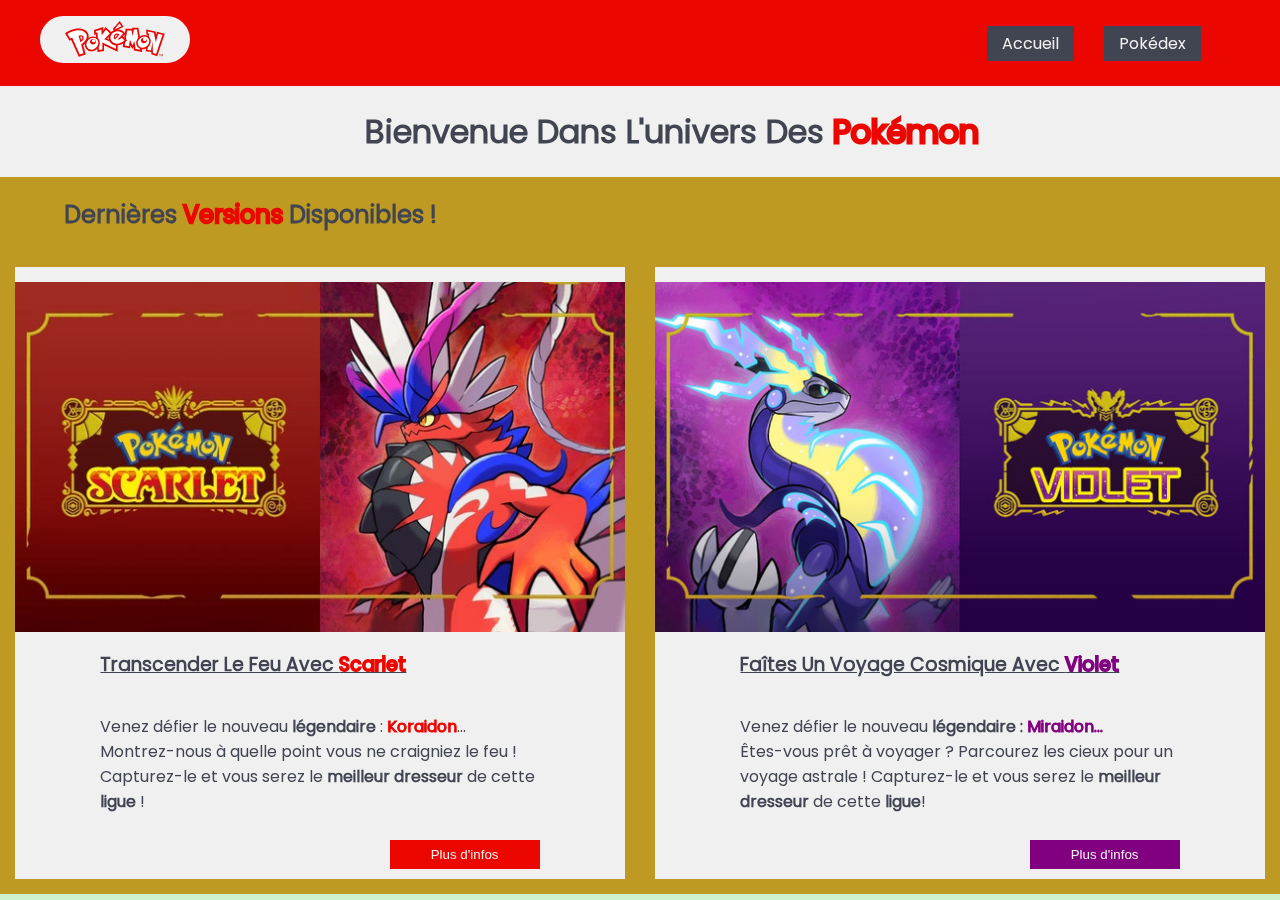
<file: index.html>
<!DOCTYPE html>
<html lang="fr">

<head>
  <meta charset="UTF-8">
  <meta http-equiv="X-UA-Compatible" content="IE=edge">
  <meta name="viewport" content="width=device-width, initial-scale=1.0">
  <link rel="stylesheet" href="./public/css/style.css">
  <link rel="stylesheet" media="only screen and (max-width: 896px)" href="./public/css/style.mobile.css" />
  <title>Pokémon</title>
</head>

<body>
  <main>
    <!-- _________BARRE DE NAVIGATION_________ -->
    <header>
      <nav>
        <figure>
          <img src="./public/img/pokémon.svg" alt="logo-pokemon" id="logo">
        </figure>
        <ul>
          <li><a href=""> Accueil</a></li>
          <li><a href="./pokedex.html"> Pokédex</a></li>
        </ul>
      </nav>
    </header>

    <!-- _________HAUT DE PAGE : FLOATAISON_________  -->
    <section id="top-page">
      <h1>Bienvenue dans l'univers des <span>Pokémon</span></h1>
      <div id="content-page">
        <h2>Dernières <span>versions</span> disponibles !</h2>
        <article id="article-content">
          <div class="article-box">
            <figure>
              <img alt="img-bg-scarlet" src="./public/img/scarlet.webp">
            </figure>
            <div class="text-box">
              <h3>transcender le feu avec <span>Scarlet</span></h3>
              <p> Venez défier le nouveau <strong>légendaire</strong> : <span>Koraidon</span>... <br>
                  Montrez-nous à quelle point vous ne craigniez le feu ! Capturez-le et vous serez le
                  <strong>meilleur dresseur</strong> de cette <strong>ligue</strong> !
              </p>
              <button style="background-color:#EB0600">Plus d'infos</button>
            </div>
          </div>
          <div class="article-box">
            <figure>
              <img alt="img-bg-violet" src="./public/img/violet.jpg">
            </figure>
            <div class="text-box">
              <h3>faîtes un voyage cosmique avec <span style="color:purple">Violet</span></h3>
              <p>Venez défier le nouveau <strong>légendaire : </strong> <span style="color:purple">Miraidon...</span><br>
                Êtes-vous prêt à voyager ? Parcourez les cieux pour un voyage astrale ! Capturez-le et vous serez le <strong>meilleur dresseur</strong> de cette <strong>ligue</strong>!
              </p>
              <button style="background-color:purple">Plus d'infos</button>
            </div>
          </div>
        </article>
      </div>
    </section>
  </main>
</body>
</html>
</file>
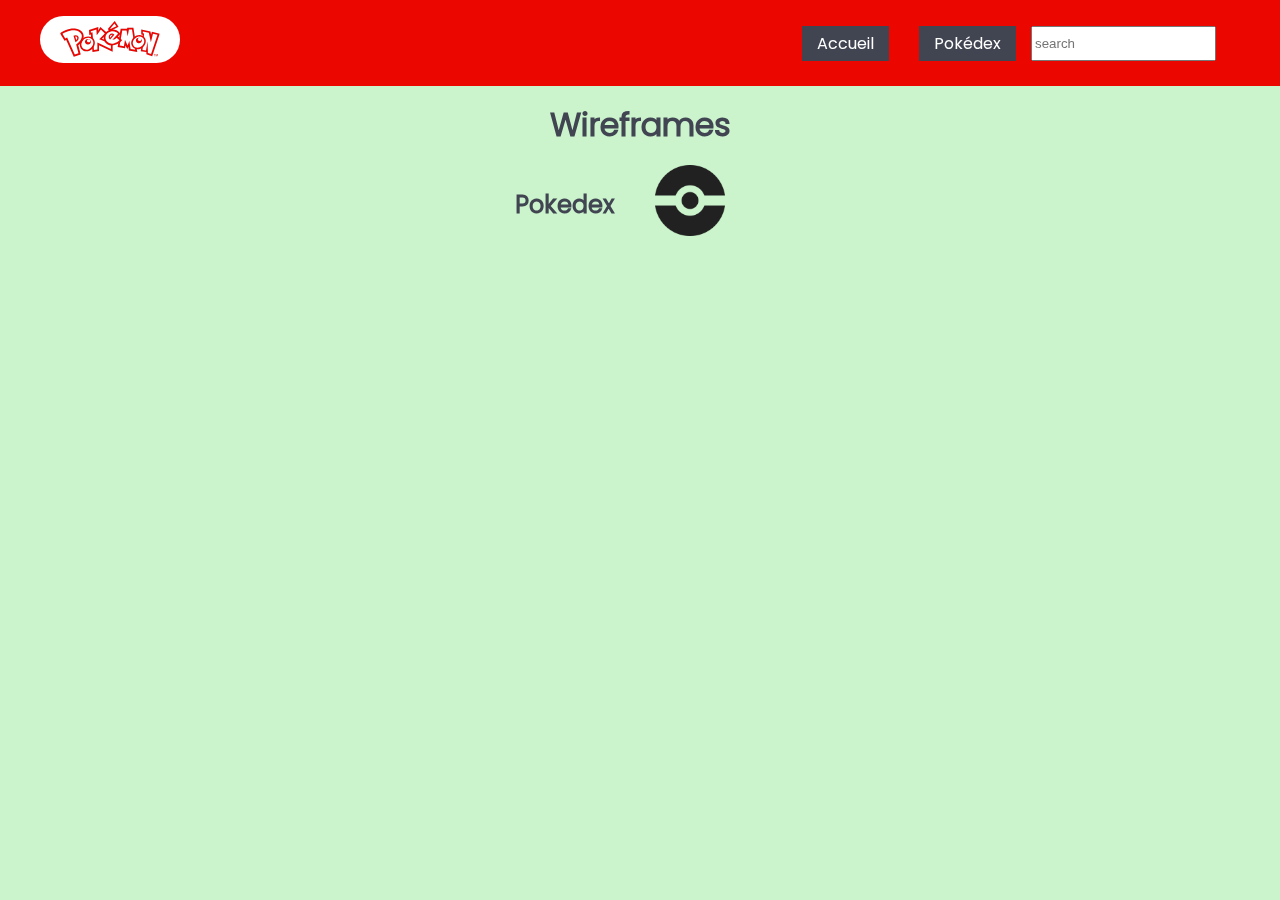
<file: pokedex.html>
<!DOCTYPE html>
<html lang="fr">

<head>
  <meta charset="UTF-8">
  <meta http-equiv="X-UA-Compatible" content="IE=edge">
  <meta name="viewport" content="width=device-width, initial-scale=1.0">
  <link rel="stylesheet" href="./public/css/pokedex.style.css">
  <link rel="stylesheet" media="only screen and (max-width:768px)" href="./public/css/pokedex.style.mobile.css">
  <script src="./public/script.js" defer></script>
  <title>Pokédex</title>
</head>

<body>
  <header>
    <nav>
      <figure>
        <img src="./public/img/pokémon.svg" alt="logo-pokemon" id="#logo">
      </figure>
      <ul>
        <li><a href="./index.html"> Accueil</a></li>
        <li><a href="#"> Pokédex</a></li>
        <label for="searchValue"></label>
        <input type="search" id="searchValue" placeholder="search">
      </ul>
    </nav>
  </header>


  <section id="content">
    <h1>Wireframes</h1>
    <div id="top-page">
      <h2>Pokedex</h2>
      <figure>
        <img src="./public/img/Pokeball.png" alt="image-pokeball" id="pokeball">
      </figure>
    </div>
    <dialog id="modal"></dialog>
      <section id="container">
        <!-- Script JS  -->
      </section>

  </section>
</body>

</html>
</file>
<file: public/css/style.css>
/* ___________IMPORTATION DE LA POLICE___________ */
@font-face {
  font-family: Poppins;
  src: url(/Poppins-Regular.ttf);
}

/* ___________SAUVEGARDE DES COULEURS___________  */
:root {
  /* --title-color: ; */
  --primary-color: #EB0600;
  --secondary-color: #be9a23;
  --light-color: #F1F0F1;
  --dark-color: #414552;
  --bg-color: #cbf3cc;
}

/* ___________STYILISATION DES TITRES___________  */
h1, h2, h3 {
  color: var(--dark-color);
  text-transform: capitalize;
  margin-left: 5%;
}

span {
  color: var(--primary-color);
  -webkit-text-stroke: medium;
}

/* ___________RESET DU BODY___________ */
body {
  margin: 0;
  padding: 0;
  font-family: Poppins;
  color: var(--dark-color);
  background-color: var(--bg-color);
}

/* ____________PARTIE ! BARRE DE NAVIGATION _________ */
nav {
  display: flex;
  justify-content: space-between;
  background-color: var(--primary-color);
  place-items: center;
}

/* Logo */
#logo {
  width: 100px;
  background-color: var(--light-color);
  border-radius: 35px;
  padding: 5px 25px;
  mix-blend-mode: lighten;
}

/* Menu NavBar*/
nav ul {
  display: flex;
  margin-right: 5%;
  list-style: none;
}

ul li a {
  display: flex;
  text-decoration: none;
  margin: 0 15px;
  padding: 5px 15px;
  color: var(--light-color);
  background-color: var(--dark-color);
}

ul li a:hover {
  border: 1px solid var(--dark-color);
  background-color: var(--light-color);
  color: var(--primary-color);
  transition: 0.5s;
  transform: rotate(7deg);
}

/* <!-- _________HAUT DE PAGE : FLOATAISON_________  --> */
#top-page h1 {
  text-align: center;
}

/* Boîte principal */
#top-page {
  display: flex;
  flex-wrap: wrap;
  flex-direction: column;
  width: 100%;
  background-color: var(--light-color);
  margin: auto;
}

#content-page {
  flex-direction: column;
  display: flex;
  background-color: var(--secondary-color);
}

#article-content {
  display: flex;
  margin: auto;
  justify-content: space-between;
}

/* Boîte de chaque article */
.article-box {
  display: flex;
  flex-direction: column;
  width: 50%;
  margin: 15px;
  background-color: var(--light-color);
}

.article-box figure {
  display: flex;
  margin: auto;
  margin-top: 15px;
}

figure img {
  width: 100%;
  background-color: red;
}

.text-box {
  display: flex;
  width: 80%;
  flex-direction: column;
  margin: auto;
  text-align: left;
}

.article-box h3 {
  text-decoration: underline var(--dark-color);
}

.article-box p {
  margin-left: 5%;
  margin-right: 5%;
}

.article-box button {
  width: 150px;
  background-color: var(--secondary-color);
  margin: 10px;
  padding: 7px 15px;
  border: none;
  cursor: pointer;
  color: var(--light-color);
  place-self: end;
  margin-right: 5%;
}

.article-box button:hover {
  background-color: #be9a23!important;
}
</file>
<file: public/css/style.mobile.css>
/* Partie RESPONSIVE  */

h3 {
  font-size: 16px;
}

#article-content {
  flex-direction: column;
  align-content: center;
  margin: auto;
}

.article-box {
  place-self: center;
  width: 95%;
}

@media screen and (max-width:514px) {
  nav {
    flex-direction: column;
    margin: 0;
  }

  nav ul a {
    margin: 2px;
  }

  h2 {
    font-size: 20px;
  }
}
</file>
<file: public/css/pokedex.style.css>
/* ___________IMPORTATION DE LA POLICE___________ */
@font-face {
  font-family: Poppins;
  src: url(/Poppins-Regular.ttf);
}

/* ___________SAUVEGARDE DES COULEURS___________  */
:root {
  /* --title-color: ; */
  --primary-color: #eb0600;
  --secondary-color: #22485a;
  --light-color: #ffffff;
  --dark-color: #414552;
  --bg-color: #cbf3cc;
}

/* ___________STYILISATION DES TITRES___________  */
h1,
h2,
h3 {
  color: var(--dark-color);
  text-transform: capitalize;
  margin: 0;
}

/* ___________RESET DU BODY___________ */
body {
  margin: 0;
  padding: 0;
  font-family: Poppins;
  color: var(--dark-color);
  background-color: var(--bg-color);
}

/* ____________PARTIE ! BARRE DE NAVIGATION _________ */
nav {
  display: flex;
  justify-content: space-between;
  background-color: var(--primary-color);
  place-items: center;
}

/* Logo */
nav img {
  width: 100px;
  background-color: var(--light-color);
  border-radius: 35px;
  padding: 5px 20px;
  mix-blend-mode: lighten;
}

/* Menu NavBar*/
nav ul {
  display: flex;
  margin-right: 5%;
  list-style: none;
}

ul li a {
  display: flex;
  text-decoration: none;
  margin: 0 15px;
  padding: 5px 15px;
  color: var(--light-color);
  background-color: var(--dark-color);
}

ul li a:hover {
  border: 1px solid var(--dark-color);
  background-color: var(--light-color);
  color: var(--primary-color);
  transition: 0.5s;
  transform: rotate(7deg);
}

h1 {
  text-align: center;
  margin-top: 15px;
}

#pokeball {
  width: 70px;
}

#top-page {
  display: flex;
  justify-content: center;
  align-items: center;
}

/* Bouton de Retour qui s'ajoutera avec le Script, après la recherche de Pokémon */
.backList {
  display: block;
  margin: auto;
  padding: 5px 10px;
  color: var(--light-color);
  border: none;
  background-color: var(--primary-color);
  cursor: pointer;
}

.backList:hover {
  color: var(--primary-color);
  background-color: var(--light-color);
}

/* STYLISATION DES NOEUDS CRÉES PAR LE SCRIPT.JS */
/* BOÎTE QUI CONTIENDRA TOUT LE SCRIPT.JS  <SECTION> */
#container {
  width: 80%;
  display: flex;
  flex-wrap: wrap;
  margin: auto;
  justify-content: center;
}

/* LA BOÎTE QUI CONTIENDRA TOUS LES INFOS DU POKÉMON (CARTE)  */
.boxNameId {
  display: flex;
  flex-direction: column;
  width: 22.5%;
  margin: 10px;
  padding-top: 15px;
  background-color: #d3d3d3;
  text-transform: capitalize;
  text-align: center;
  border: 5px groove rgb(189, 144, 62);
  border-radius: 25px;
  color: var(--dark-color);
  font-size: 14px;
  cursor: pointer;
}

/* L'ID DU POKÉMON */
.idSpan {
  display: flex;
  margin-right: 2%;
  color: var(--dark-color);
  justify-content: end;
}

/* IMAGE POKÉBALL AVEC ANIMATION */
.spanImg {
  width: 100px;
  height: 100px;
  place-self: flex-end;
  background-image: url(/public/img/pokeball.svg);
  background-size: contain;
  background-repeat: repeat;
  position: absolute;
  border: none;
  opacity: 30%;
  -webkit-animation: pokeball 5s ease-in-out 1.5s infinite;
          animation: pokeball 5s ease-in-out 1.5s infinite;
  border-radius: 50%;
  border: 7px solid var(--light-color);
}

@-webkit-keyframes pokeball {
  0% {
    rotate: 0deg;
    transform: scale(0.5);
    transform-origin: 50% 50%;
  }
  50% {
    rotate: 360deg;
    transform: scale(1);
  }
  75% {
    transform: rotate3d(1, 2, 1, 0.5turn) translate(-10%);
  }
  100% {
    transform: rotate3d(1.5, 1, 1.2, 1turn) translate(-35%);
  }
}

@keyframes pokeball {
  0% {
    rotate: 0deg;
    transform: scale(0.5);
    transform-origin: 50% 50%;
  }
  50% {
    rotate: 360deg;
    transform: scale(1);
  }
  75% {
    transform: rotate3d(1, 2, 1, 0.5turn) translate(-10%);
  }
  100% {
    transform: rotate3d(1.5, 1, 1.2, 1turn) translate(-35%);
  }
}

/* IMAGE DU POKÉMON IMPORTÉS AVEC ANIMATION*/
.pokeImage {
  width: 45%;
  margin: 15px auto;
  margin-bottom: -75px;
  z-index: 1;
  background-size: contain;
  -webkit-animation: firstEffect 2s infinite ease-in-out;
          animation: firstEffect 2s infinite ease-in-out;
}

@-webkit-keyframes firstEffect {
  0% {
    transform: translate(-0.5%);
  }
  25% {
    transform: translate(0.5%);
  }
  50% {
    transform: translate(-0.5%);
  }
  75% {
    transform: translate(0.5%);
  }
  100% {
    transform: translate(-0.5%);
  }
}

@keyframes firstEffect {
  0% {
    transform: translate(-0.5%);
  }
  25% {
    transform: translate(0.5%);
  }
  50% {
    transform: translate(-0.5%);
  }
  75% {
    transform: translate(0.5%);
  }
  100% {
    transform: translate(-0.5%);
  }
}

  /* AUTRE ANIMATION DE L'IMAGE POKÉMON QUAND ON PASSE DESSUS */
.pokeImage:hover {
  background-size: contain;
  -webkit-animation: secondEffect 2s infinite ease-in-out;
          animation: secondEffect 2s infinite ease-in-out;
}

@-webkit-keyframes secondEffect {
  0% {
    transform: scale(0.8);
  }
  25% {
    transform: scale(1);
  }
  50% {
    transform: scale(0.8);
  }
  75% {
    transform: scale(1);
  }
  100% {
    transform: scale(0.8);
  }
}

@keyframes secondEffect {
  0% {
    transform: scale(0.8);
  }
  25% {
    transform: scale(1);
  }
  50% {
    transform: scale(0.8);
  }
  75% {
    transform: scale(1);
  }
  100% {
    transform: scale(0.8);
  }
}

/* BOÎTE PRINCIPALE POUR LE TYPE DE POKÉMON */
.typeBox {
  display: flex;
  justify-content: center;
  color: var(--light-color);
  width: 50%;
  margin: 60px auto -100px auto;
  z-index: 1;
  border-radius: 45px;
  inline-size: auto;
}

.type1 {
  color: #ffffff;
  border-radius: 25px;
  padding: 0px 10px;
  margin-right: 10px;
}

.type2 {
  color: #ffffff;
  background-color: var(--dark-color);
  border-radius: 25px;
  padding: 0px 10px;
  margin-left: 10px;
}

/* BOÎTE CONTENANT LES CARACTÉRISTIQUES DU POKÉMON */
.about {
  background-color: var(--light-color);
  border-radius: 50px 25px;
  margin: 3px;
  padding: 5px;
  margin-top: 35px;
  text-align: left;
  min-height: 25vh;
  font: -webkit-small-control;
}

/* TITRE : ABOUT  */
.textAbout {
  margin-top: 70px;
  text-align: center;
}

/* CONTENEUR DES CARACTÉRISTIQUES */
.contentStats {
  display: flex;
  justify-content: space-evenly;
  margin-bottom: 10px;
}

/* DESCRIPTION DU POKÉMON  */
.description {
  display: contents;
  color: var(--secondary-color);
}

/* BOÎTE PRINCIPALE DE LA PARTIE : BASE STATS */
.boxMainStats {
  display: flex;
  justify-content: left;
  flex-wrap: wrap;
  margin: 10px auto;
  font: caption;
  font-size: 16px;
}

.boxMainStats h3 {
  margin-bottom: 10px;
  width: 100%;
}

.boxStats {
  display: flex;
  justify-content: center;
  margin-left: 5%;
}

.boxStatsName span {
  color: var(--dark-color);
  -webkit-text-stroke-width: thin;
}

.boxStatsValue span {
  color: var(--dark-color);
  font-weight: initial;
  -webkit-text-stroke-width: thin;
}

.boxStatsBar {
  display: flex;
  flex-direction: column;
  place-content: space-around;
  margin-left: 15px;
}

.textName {
  display: flex;
  justify-content: end;
  border-right: 1px solid var(--light-color);
  margin-right: 10px;
  padding-right: 10px;
}

.textValue {
  display: flex;
}

.barStats {
  height: 8px;
  border-radius: 25px;
}

/* *PARTIE MODAL  */
/* Bouton fermeture Modal  */
.btnClose {
  width: 30px;
  height: 30px;
  background-image: url(../img/close.png);
  background-repeat: no-repeat;
  background-size: contain;
  background-color: #eb3e4e;
  border: none;
  border-radius: 50%;
  cursor: pointer;
}

.btnClose:hover {
  background-color: white;
}

#modal {
  border: none;
  width: 90vw;
  height: 90vh;
  margin: auto;
  text-align: -webkit-center;
  background-color: antiquewhite;
  border-radius: 25px;
}

.modalTransform {
  -webkit-animation: 0.5s ease-in-out modal;
          animation: 0.5s ease-in-out modal;
}

@-webkit-keyframes modal {
  from {
    transform: translate(0%, -55%);
  }
}

@keyframes modal {
  from {
    transform: translate(0%, -55%);
  }
}

#modal::-webkit-backdrop {
  background-color: red;
  opacity: 50%;
  border: none;
}

#modal::backdrop {
  background-color: red;
  opacity: 50%;
  border: none;
}

.boxNameId {
  display: block;
}

.warning {
  visibility: hidden;
  color: red;
  background-color: white;
  margin-bottom: 15px;
}

@media screen and (max-width: 1400px) {
  .boxNameId {
    width: 30%;
  }
}

@media screen and (max-width: 1050px) {
  .boxNameId {
    width: 35%;
  }
}

@media screen and (max-width: 880px) {
  .boxNameId {
    width: 40%;
  }
}
</file>
<file: public/css/pokedex.style.mobile.css>
/* // ADAPTATION DES FORMATS PETITS ÉCRANS */
body {
  padding: 0;
  margin: 0;
  padding-right: 0 !important;
}
/* BARRE DE NAVIGATION  */
nav {
  display: flex;
  flex-direction: column;
  width: 100%;
  margin: 0;
  padding: 0;
}

nav a {
  width: 50px;
  margin: 0;
  font-size: 12px;
}

nav ul {
  display: flex;
  justify-content: space-around;
  margin: 0px 0px 10px 0px;
  padding: 0;
}

nav input {
  width: 25%;
}

#content {
  width: 100%;
}

/* CARTES POKÉMON */
.boxNameId {
  display: flex;
  width: 25%;
  height: 15vh;
  min-height: 10vh;
  border: 3px solid var(--dark-color) !important;
  border-radius: 15px;
}

.boxNameId span {
  font-size: 14px;
}

.titleName {
  position: relative;
  background: var(--dark-color);
  color: var(--light-color);
  border: 1px solid var(--dark-color);
  font-size: 14px;
  font-variant: small-caps;
}

.pokeImage {
  width: 65px;
  width: -webkit-max-content;
  width: -moz-max-content;
  width: max-content;
  margin: 0 auto;
}

/* FORMAT RESPONSIVE JE CACHE LES AUTRES NOEUDS  */
.spanImg,
.typeBox,
.about,
.description,
.contentStats,
.boxMainStats {
  visibility: hidden;
}

/* PARTIE MODALE  */
/* POUR CHAQUE NOEUD J'AJOUTE UNE CLASSE VIA : SCRIPT.JS */
.modalBoxNameId {
  margin-top: 10px;
  width: 70%;
  height: 70vh;
  background-color: #ffffff;
  border: 5px groove rgb(189, 144, 62) !important;
}

.modalTitleName h2 {
  width: 45%;
  margin: auto;
  border-radius: 25px;
  color: #ffffff;
  background-color: lightslategray;
  border: none;
  top: 0;
}

.modalPokeImage {
  width: 45%;
  margin: 15px auto;
  margin-bottom: -45px;
  background-size: contain;
}

.modalSpanImg {
  visibility: visible;
}

.modaltypeBox {
  display: flex;
  visibility: visible;
  margin-top: 35px;
}

.modalAbout {
  visibility: visible;
  color: #ffffff;
  background-color: #e8babc;
}

.modalDescription {
  visibility: visible;
  color: rgb(80, 134, 141);
}

.modalContentStats {
  visibility: visible;
}

.modalBoxMainStats {
  display: flex;
  justify-content: center;
  visibility: visible;
  background-color: #ffffff;
  width: 100%;
  padding-bottom: 10px;
  border-radius: 15px;
}

@media screen and (max-width: 480px) {
  nav ul {
    flex-direction: column;
    align-content: center;
    margin: 0;
    margin-bottom: 15px;
    padding: 0;
  }

  nav li a {
    margin: 2px;
    width: 50px;
  }

  nav input {
    width: 80px;
  }

  .titleName {
    font-size: 12px;
  }

  .boxNameId {
    width: 35%;
  }

  .pokeImage {
    -webkit-animation: none;
    animation: none;
  }

  .spanImg {
    -webkit-animation: none;
    animation: none;
  }

  .modalBoxNameId {
    margin-top: 10px;
    width: 70%;
    height: 70vh;
  }
}
</file>
